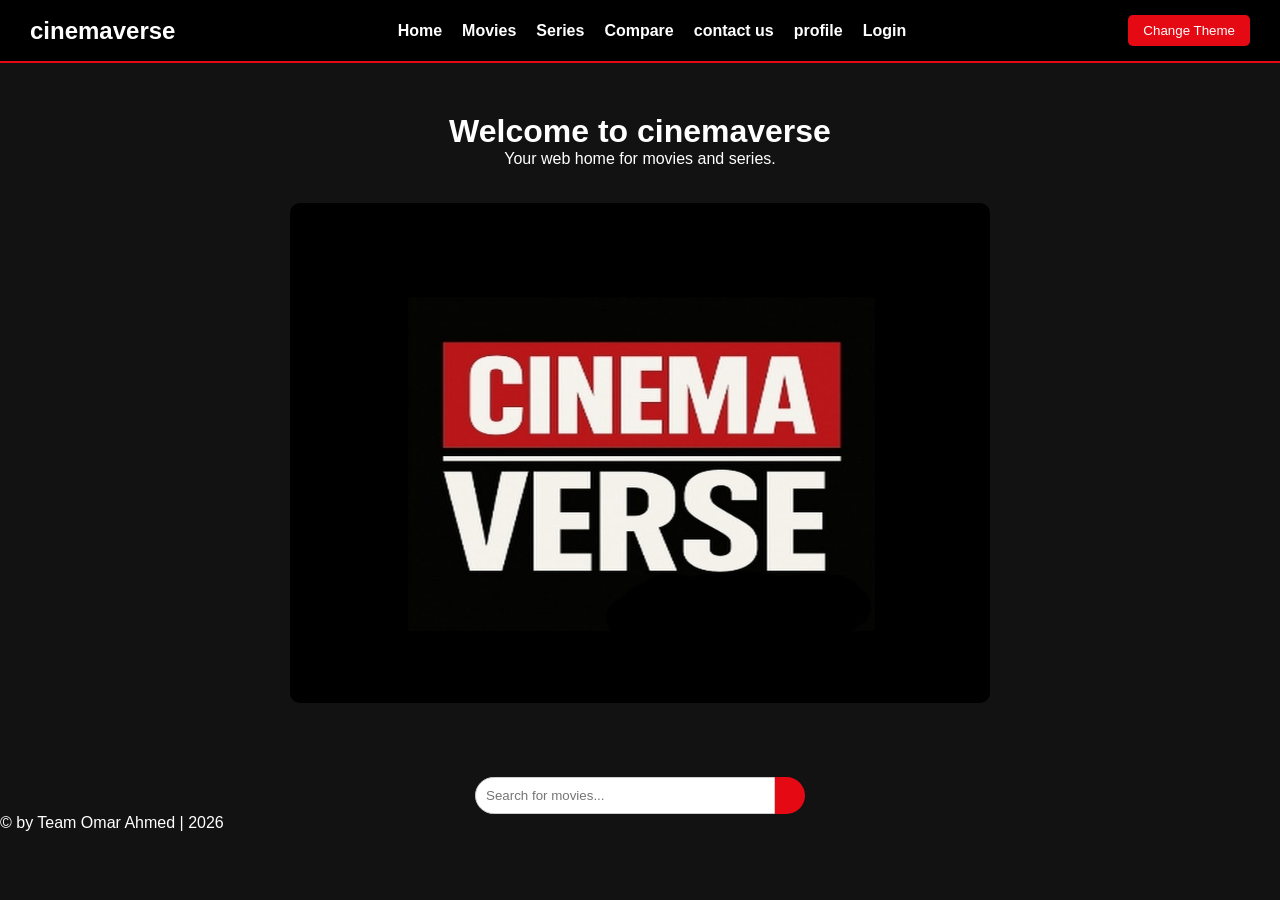
<file: index.html>
<!DOCTYPE html>
<html lang="en">
<head>
 <meta charset="UTF-8">
 <meta name="viewport" content="width=device-width, initial-scale=1.0">
<title>cinemaverse-Home</title>
 <link rel="stylesheet" href="css/style.css">
</head>
<body>
    <nav>
  <h2>cinemaverse</h2>
<ul>
 <li><a href="index.html">Home</a></li>
 <li><a href="movies.html">Movies</a></li>
 <li><a href="series.html">Series</a></li>
 <li><a href="compare-movies.html">Compare</a></li>
 <li><a href="contact.html">contact us</a></li>
 <li><a href="profile.html">profile</a></li>
 <li><a href="login.html">Login</a></li>
</ul>
        <button class="theme-toggle" onclick="toggleTheme()">Change Theme</button>
    </nav>

    <div style="text-align: center; padding: 50px;">
        <h1>Welcome to cinemaverse</h1>
     <p>Your web home for movies and series.</p>
        
 <img src="images/1.jpg" alt="Navigation Banner"  style="margin-top: 3%; border-radius: 10px;" width="700px" height="500px">
    </div>
<div class="search-container">
    <input type="text" placeholder="Search for movies...">
    <button type="submit"><i class="fa fa-search"></i></button>
</div>
<footer><p>&copy;  by Team Omar Ahmed | 2026</p></footer>
    <script src="js/main.js"></script>

</body>
</html>
</file>
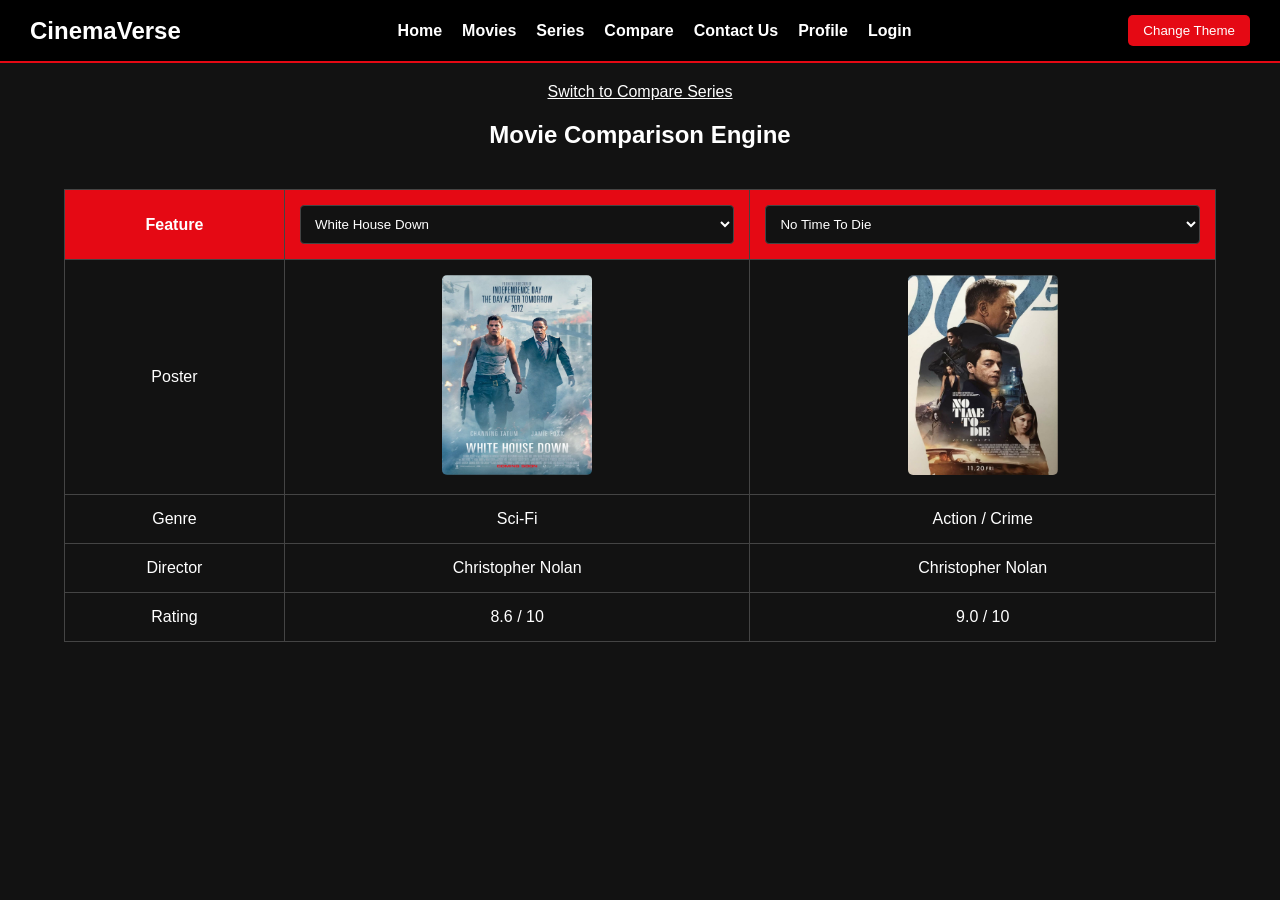
<file: compare-movies.html>
<!DOCTYPE html>
<html lang="en">
<head>
    <meta charset="UTF-8">
    <meta name="viewport" content="width=device-width, initial-scale=1.0">
    <title>cinemaverse-Compare Movies</title>
    <link rel="stylesheet" href="css/style.css">
</head>
<body>
    <nav>
       <h2>CinemaVerse</h2>
    <ul>
        <li><a href="index.html">Home</a></li>
         <li><a href="movies.html">Movies</a></li>
        <li><a href="series.html">Series</a></li>
    <li><a href="compare-movies.html">Compare</a></li>
        <li><a href="contact.html">Contact Us</a></li>
       <li><a href="profile.html">Profile</a></li>
        <li><a href="login.html">Login</a></li>
        </ul>
        <button class="theme-toggle" onclick="toggleTheme()">Change Theme</button>
    </nav>

    <div style="text-align: center; margin-top: 20px;">
        <a href="compare-series.html" style="color: var(--text-color); text-decoration: underline;">Switch to Compare Series</a>
    </div>

    <h2 style="text-align: center; margin-top: 20px;">Movie Comparison Engine</h2>

    <table class="compare-table">
        <thead>
            <tr>
            <th>Feature</th>
            <th>
                <select id="movieSelect1" onchange="updateCompareMovie(1)">
              <option value="White House Down" selected>White House Down</option>
              <option value="No Time To Die">No Time To Die</option>
                    <option value="Fast X">Fast X</option>
                    <option value="Scream">Scream</option>
                  <option value="Man On Fire">Man On Fire</option>
                <option value="Bank El7az">Bank El7az</option>
                <option value="El3ameel Sifr">El3ameel Sifr</option>
                 <option value="Extraction">Extraction</option>
             <option value="The Accountant">The Accountant</option>
                        <option value="12 Strong">12 Strong</option>
                    </select>
                </th>
                <th>
            <select id="movieSelect2" onchange="updateCompareMovie(2)">
        <option value="White House Down">White House Down</option>
                        <option value="No Time To Die" selected>No Time To Die</option> 
                            <option value="Fast X">Fast X</option>
                <option value="Scream">Scream</option>
    <option value="Man On Fire">Man On Fire</option>
             <option value="Bank El7az">Bank El7az</option>
   <option value="El3ameel Sifr">El3ameel Sifr</option>
          <option value="Extraction">Extraction</option>
                        <option value="The Accountant">The Accountant</option>
            <option value="12 Strong">12 Strong</option>
          </select>
            </th>
         </tr>
        </thead>
        <tbody>
            <tr>
                <td>Poster</td>
                <td><img id="poster1" src="images/5.jpeg" class="movie-poster"></td>
                <td><img id="poster2" src="images/6.jpeg" class="movie-poster"></td>
                 <tr>
                <td>Genre</td>
       <td id="genre1">Sci-Fi</td>
                <td id="genre2">Action / Crime</td>
            </tr>
      <tr>
                <td>Director</td>
                <td id="director1">Christopher Nolan</td>
                <td id="director2">Christopher Nolan</td>
            </tr>
            <tr>
   <td>Rating</td>
                <td id="rating1">8.6 / 10</td>
       <td id="rating2">9.0 / 10</td>
            </tr>
        </tbody>
    </table>

    <script src="js/main.js"></script>
</body>
</html>
</file>
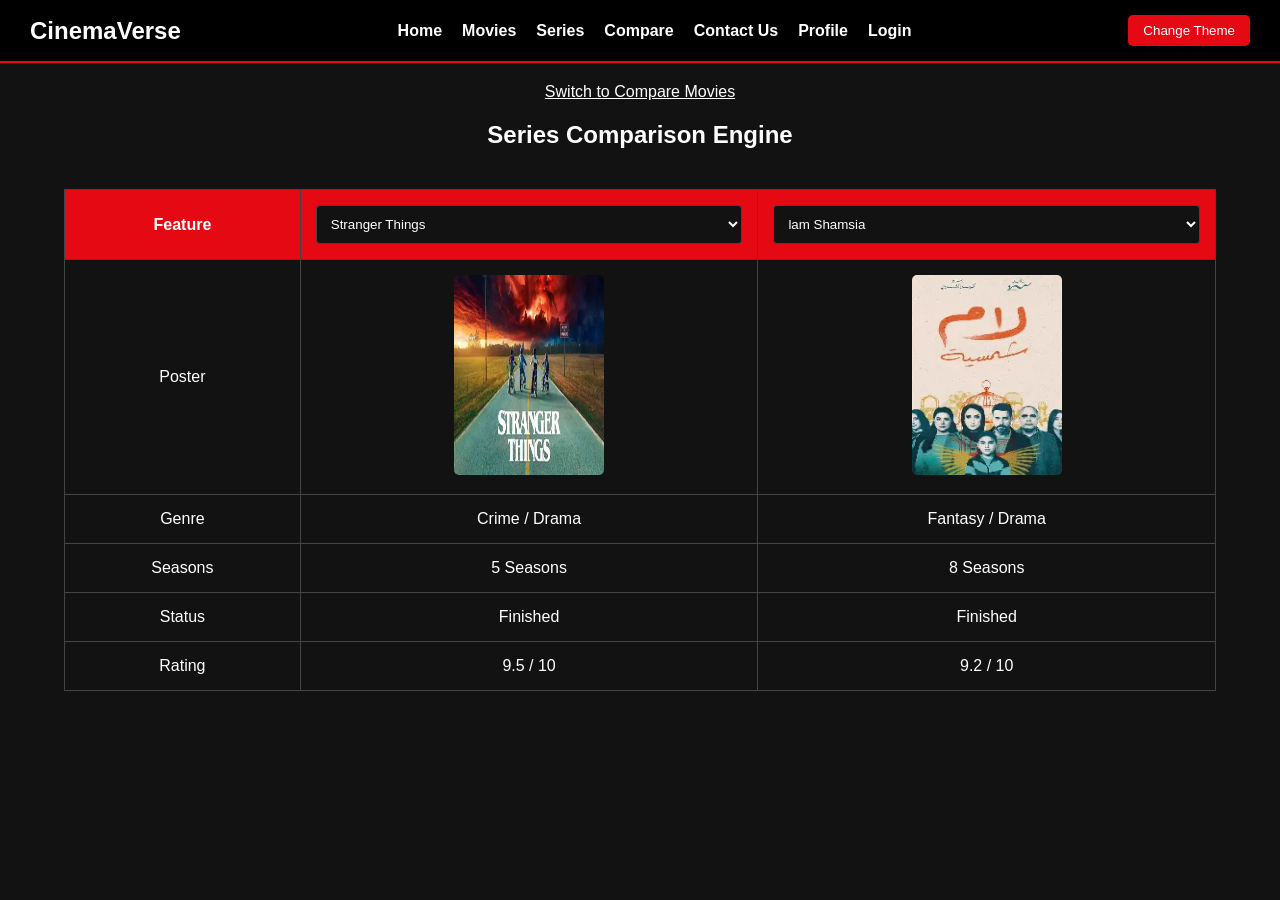
<file: compare-series.html>
<!DOCTYPE html>
<html lang="en">
<head>
    <meta charset="UTF-8">
    <meta name="viewport" content="width=device-width, initial-scale=1.0">
<title>cinemaverse-Compare Series</title>
    <link rel="stylesheet" href="css/style.css">
</head>
<body>
 <nav>
       <h2>CinemaVerse</h2>
    <ul>
       <li><a href="index.html">Home</a></li>
      <li><a href="movies.html">Movies</a></li>
     <li><a href="series.html">Series</a></li>
         <li><a href="compare-movies.html">Compare</a></li>
        <li><a href="contact.html">Contact Us</a></li>
        <li><a href="profile.html">Profile</a></li>
            <li><a href="login.html">Login</a></li>
      </ul>
      <button class="theme-toggle" onclick="toggleTheme()">Change Theme</button>
    </nav>

    <div style="text-align: center; margin-top: 20px;">
        <a href="compare-movies.html" style="color: var(--text-color); text-decoration: underline;">Switch to Compare Movies</a>
    </div>

    <h2 style="text-align: center; margin-top: 20px;">Series Comparison Engine</h2>

    <table class="compare-table">
     <thead>
         <tr>
          <th>Feature</th>
              <th>
            <select id="seriesSelect1" onchange="updateCompareSeries(1)">
               <option value="Stranger Things" selected>Stranger Things</option>
                       <option value="lam Shamsia">lam Shamsia</option>
                    <option value="Chernobyl">Chernobyl</option>
                   <option value="Aluostora">Aluostora</option>
                    <option value="Dark">Dark</option>
            <option value="Game of Thrones">Game of Thrones</option>
                <option value="etni'n Gherna">etni'n Gherna</option>
                <option value="Prison Break">Prison Break</option>
               <option value="Breaking Bad">Breaking Bad</option>
             <option value="The Boys">The Boys</option>
                    </select>
        </th>
        <th>
        <select id="seriesSelect2" onchange="updateCompareSeries(2)">
                        <option value="Stranger Things">Stranger Things</option>
                  <option value="lam Shamsia" selected>lam Shamsia</option>
                   <option value="Chernobyl">Chernobyl</option>
                       <option value="Aluostora">Aluostora</option>
                        <option value="Dark">Dark</option>
                <option value="Game of Thrones">Game of Thrones</option>
                   <option value="etni'n Gherna">etni'n Gherna</option>             
                          <option value="Prison Break">Prison Break</option>
                                                  <option value="Breaking Bad">Breaking Bad</option>
                <option value="The Boys">The Boys</option>
                </select>
             </th>
            </tr>
        </thead>
        <tbody>
            <tr>
           <td>Poster</td>
        <td><img id="sposter1" src="images/14.webp" class="movie-poster"></td>
            <td><img id="sposter2" src="images/19.webp" class="movie-poster"></td>
            </tr>
            <tr>
                <td>Genre</td>
             <td id="sgenre1">Crime / Drama</td>
              <td id="sgenre2">Fantasy / Drama</td>
            </tr>
            <tr>
                <td>Seasons</td>   
                      <td id="sseasons1">5 Seasons</td>
                <td id="sseasons2">8 Seasons</td>
            </tr>
            <tr>
               <td>Status</td>
             <td id="sstatus1">Finished</td>
             <td id="sstatus2">Finished</td>
        </tr>
            <tr>
            <td>Rating</td>
               <td id="srating1">9.5 / 10</td>
         <td id="srating2">9.2 / 10</td>
            </tr>
        </tbody>
    </table>

    <script src="js/main.js"></script>
</body>
</html>
</file>
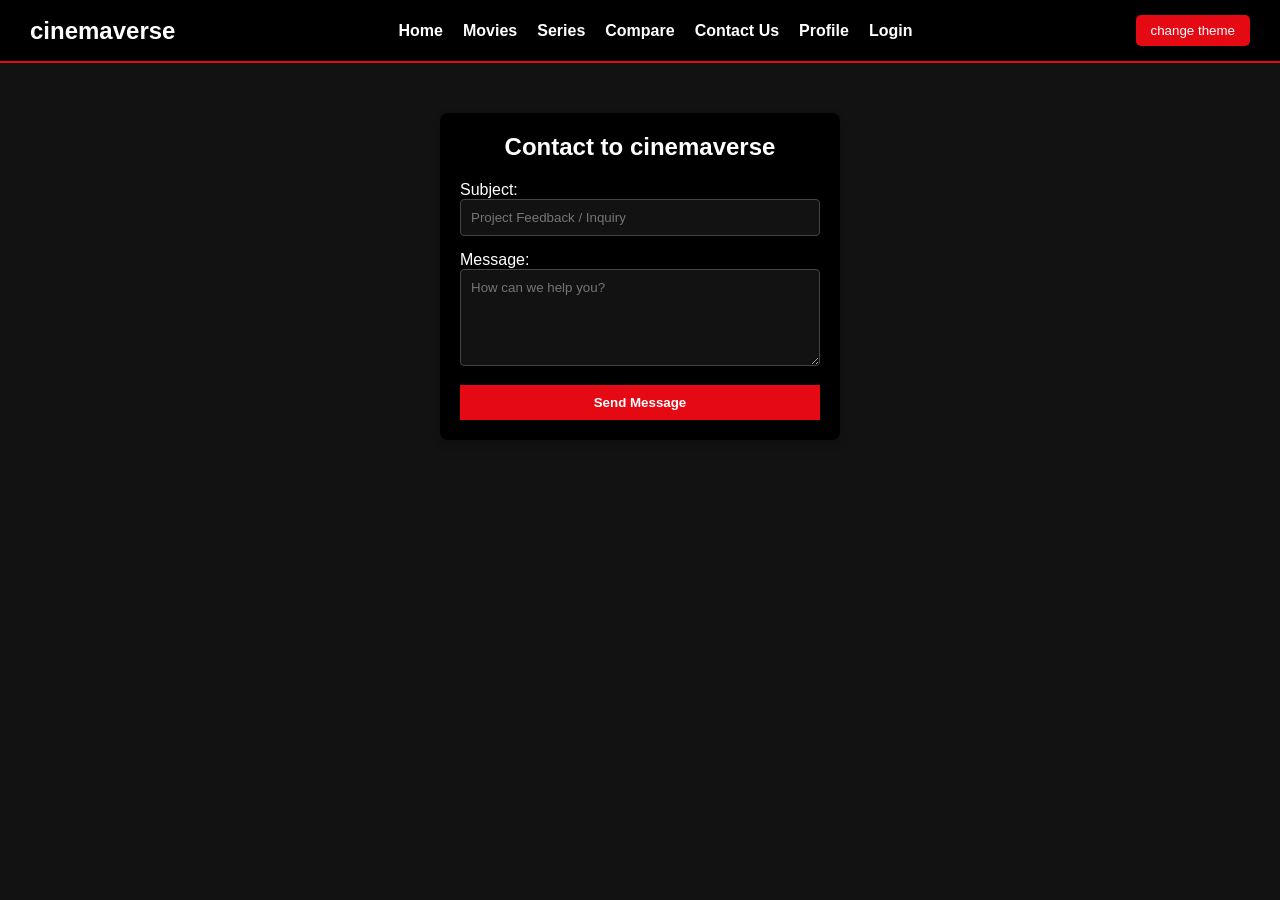
<file: contact.html>
<!DOCTYPE html>
<html lang="en">
<head>
    <meta charset="UTF-8">
    <meta name="viewport" content="width=device-width, initial-scale=1.0">
    <title>cinemaverse - Contact</title>
    <link rel="stylesheet" href="css/style.css">
</head>
<body>
    <nav>
         <h2>cinemaverse</h2>
        <ul>
      <li><a href="index.html">Home</a></li>
     <li><a href="movies.html">Movies</a></li>
    <li><a href="series.html">Series</a></li>
     <li><a href="compare-movies.html">Compare</a></li>
        <li><a href="contact.html">Contact Us</a></li>
      <li><a href="profile.html">Profile</a></li>
       <li><a href="login.html">Login</a></li>
        </ul>
        <button class="theme-toggle" onclick="toggleTheme()">change theme</button>
    </nav>
 <div class="form-container">
     <h2 style="text-align: center; margin-bottom: 20px;">Contact to cinemaverse</h2>
    <form id="contactForm" onsubmit="validateContact(event)">
          <div class="form-group">
                  <label for="subject">Subject:</label>
<input type="text" id="subject" placeholder="Project Feedback / Inquiry" required>
        </div>    
            <div class="form-group">
        <label for="message">Message:</label>
      <textarea id="message" rows="5" placeholder="How can we help you?" required></textarea>
            </div>
        
            <button type="submit" style="width: 100%; height:80% ; padding: 10px; background-color: var(--primary-color); color: white; border: none; cursor: pointer; font-weight: bold;">Send Message</button>
        </form>
    </div>

    <script src="js/main.js"></script>
</body>
</html>
</file>
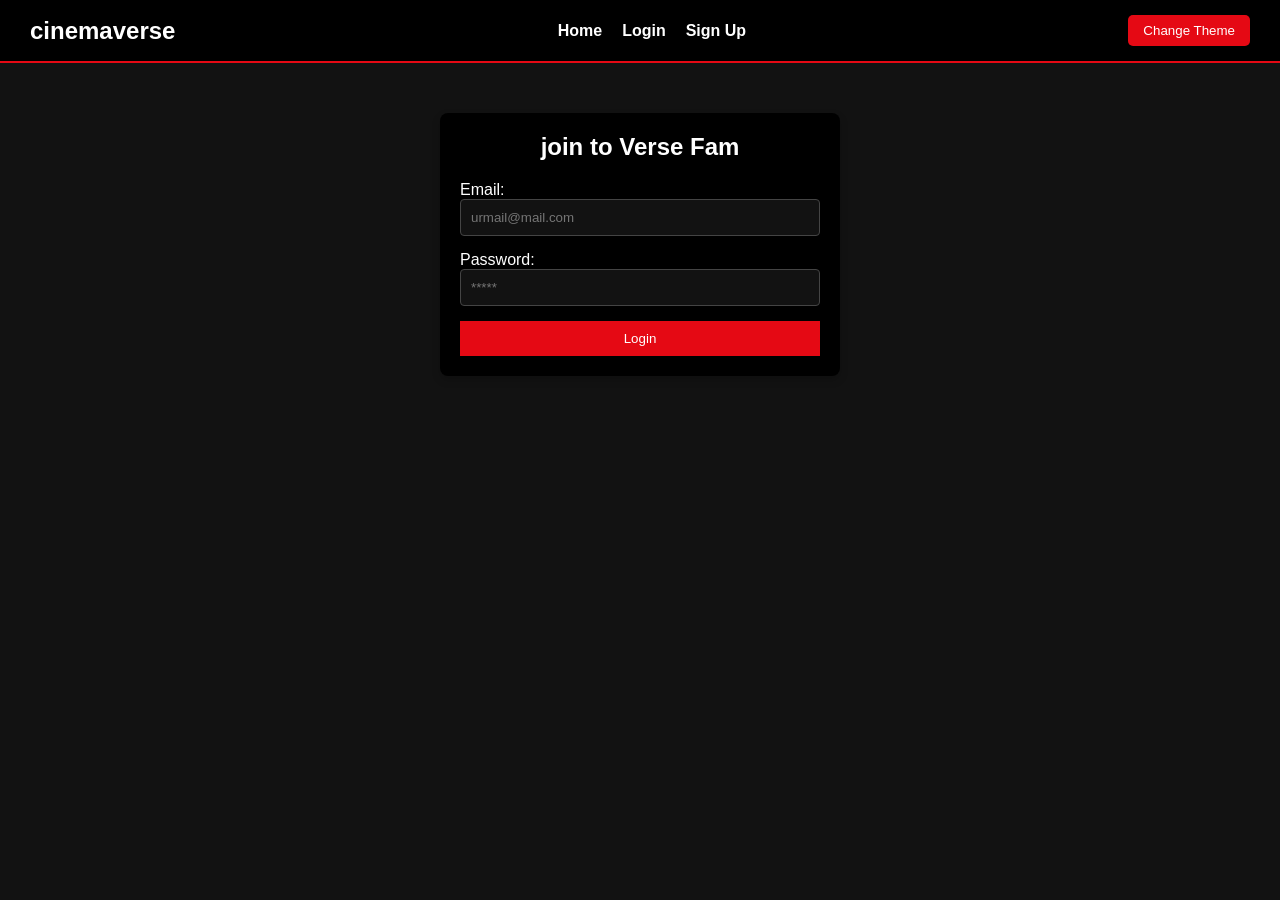
<file: login.html>
<!DOCTYPE html>
<html lang="en">
<head>
    <meta charset="UTF-8">
    <meta name="viewport" content="width=device-width, initial-scale=1.0">
       <title>cinemaverse-Login</title>
    <link rel="stylesheet" href="css/style.css">
</head>
<body>
    <nav>
    <h2>cinemaverse</h2>
  <ul>
          <li><a href="index.html">Home</a></li>
     <li><a href="login.html">Login</a></li>
            <li><a href="signup.html">Sign Up</a></li>
      </ul>
     <button class="theme-toggle" onclick="toggleTheme()">Change Theme</button>
    </nav>

    <div class="form-container">
        <h2 style="text-align: center; margin-bottom: 20px;">join to Verse Fam</h2>
    <form onsubmit="validateLogin(event)" novalidate>
    <div class="form-group">
        <label for="email">Email:</label>
       <input type="email" id="email" placeholder="urmail@mail.com">
    <div id="email-error" class="custom-error"></div>
        </div>
            
     <div class="form-group">
         <label for="password">Password:</label>
    <input type="password" id="password" placeholder="*****">
    <div id="pass-error" class="custom-error"></div>
</div>
            
      <button type="submit" style="width: 100%; padding: 10px; background-color: var(--primary-color); color: white; border: none; cursor: pointer;">Login</button>
  </form>
    </div>

    <script src="js/main.js"></script>
</body>
</html>
</file>
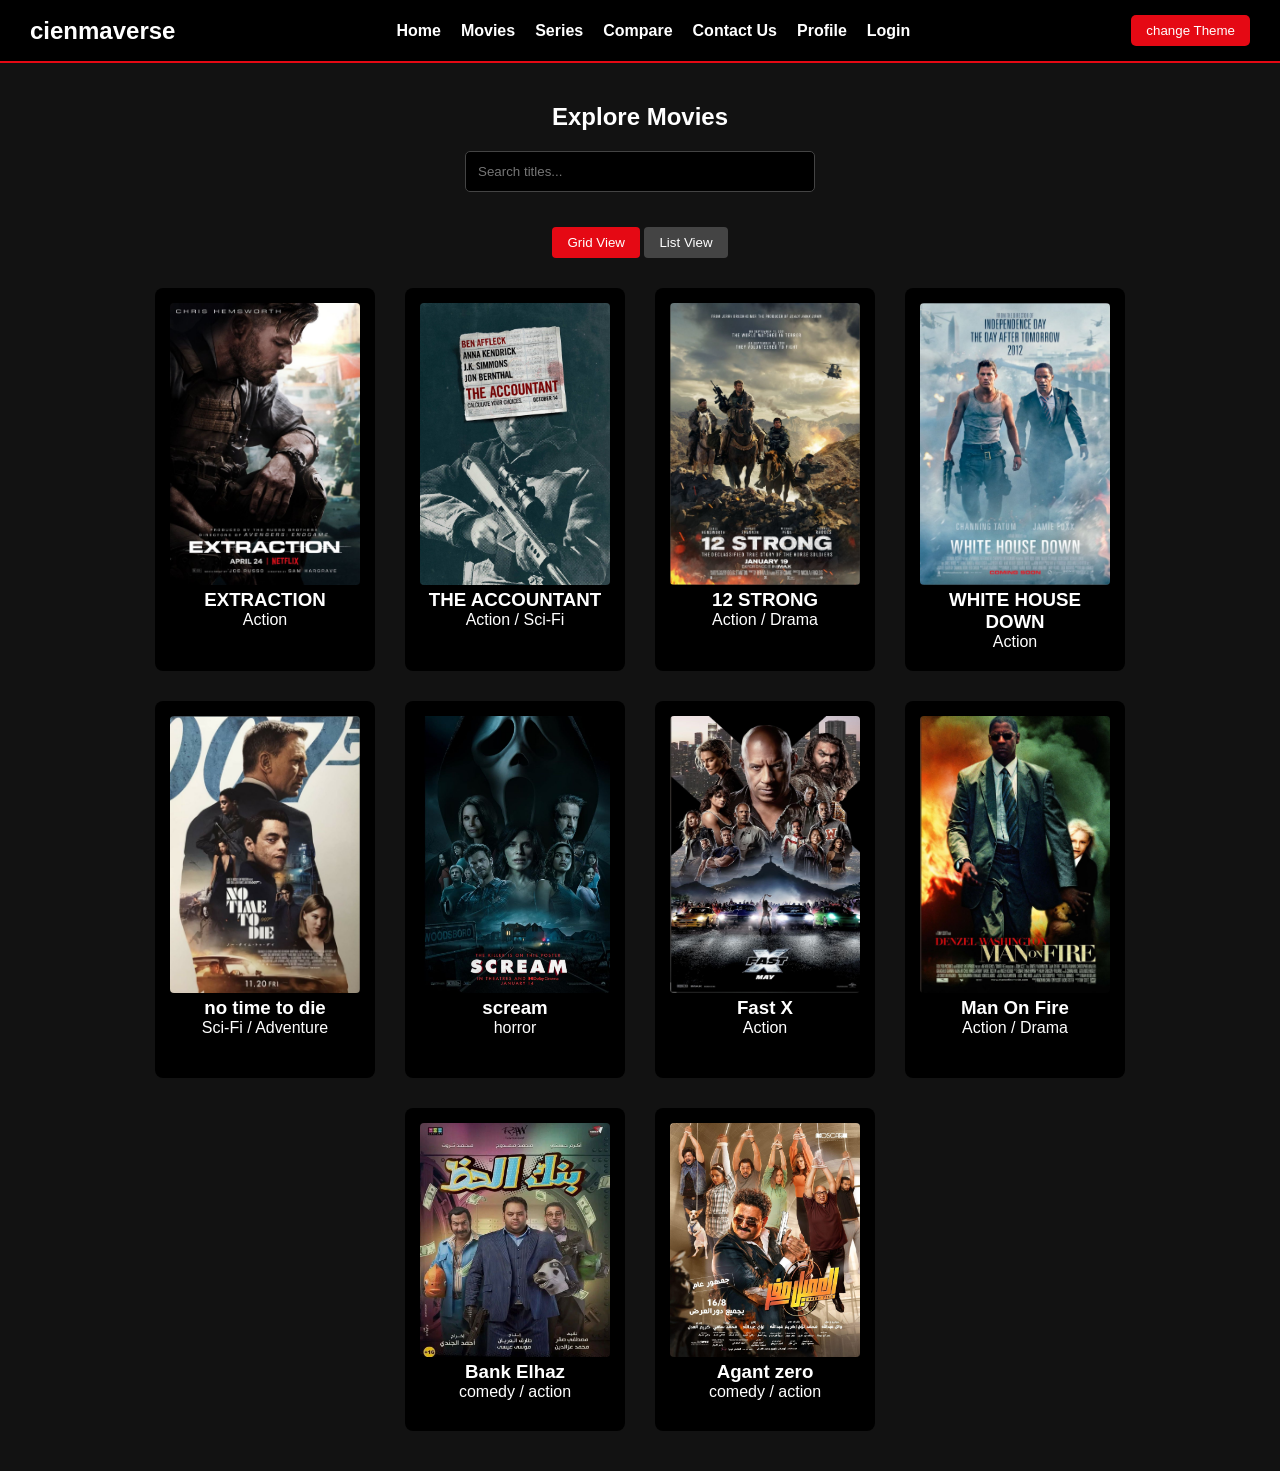
<file: movies.html>
<!DOCTYPE html>
<html lang="en">
<head>
<meta charset="UTF-8">
<meta name="viewport" content="width=device-width, initial-scale=1.0">
<title>cinemaverse - Movies</title>
<link rel="stylesheet" href="css/style.css">
<script src="https://code.jquery.com/jquery-3.6.0.min.js"></script>
</head>
<body>
<nav>
<h2>cienmaverse</h2>
<ul>
<li><a href="index.html">Home</a></li>
<li><a href="movies.html">Movies</a></li>
<li><a href="series.html">Series</a></li>
<li><a href="compare-movies.html">Compare</a></li>
<li><a href="contact.html">Contact Us</a></li>
<li><a href="profile.html">Profile</a></li>
<li><a href="login.html">Login</a></li>
</ul>
<button class="theme-toggle" onclick="toggleTheme()">change Theme</button>
</nav>

<div style="padding: 40px; text-align: center;">
<h2>Explore Movies</h2>
<input type="text" id="ayhaga2" placeholder="Search titles..." style="padding: 12px; width: 350px; margin: 20px 0; border-radius: 5px; border: 1px solid var(--table-border); background-color: var(--nav-bg); color: var(--text-color);">        
<div style="margin: 15px 0;">
<button id="ayhaga3" style="padding: 8px 15px; cursor: pointer; background-color: var(--primary-color); color: white; border: none; border-radius: 4px;">Grid View</button>
<button id="20250301" style="padding: 8px 15px; cursor: pointer; background-color: #444; color: white; border: none; border-radius: 4px;">List View</button>
</div>        
         <div id="ayhaga" style="display: flex; justify-content: center; gap: 30px; margin-top: 30px; flex-wrap: wrap;">
    <div class="movie-card"><img src="images/2.jpeg" style="width: 100%; height: 80%; border-radius: 4px;"><div><h3 class="movie-title">EXTRACTION</h3><p>Action</p></div></div>
   <div class="movie-card"><img src="images/3.jpeg" style="width: 100%; height: 80%; border-radius: 4px;"><div><h3 class="movie-title">THE ACCOUNTANT</h3><p>Action / Sci-Fi</p></div></div>
<div class="movie-card"><img src="images/4.jpeg" style="width: 100%; height: 80%; border-radius: 4px;"><div><h3 class="movie-title">12 STRONG</h3><p>Action / Drama</p></div></div>
 <div class="movie-card"><img src="images/5.jpeg" style="width: 100%; height: 80%; border-radius: 4px;"><div><h3 class="movie-title">WHITE HOUSE DOWN</h3><p>Action</p></div></div>
   <div class="movie-card"><img src="images/6.jpeg" style="width: 100%; height: 80%; border-radius: 4px;"><div><h3 class="movie-title">no time to die</h3><p>Sci-Fi / Adventure</p></div></div>
     <div class="movie-card"><img src="images/9.jpeg" style="width: 100%; height: 80%; border-radius: 4px;"><div><h3 class="movie-title">scream</h3><p>horror</p></div></div>
<div class="movie-card"><img src="images/8.jpeg" style="width: 100%; height: 80%; border-radius: 4px;"><div><h3 class="movie-title">Fast X</h3><P>Action</P> </div></div>
      <div class="movie-card"><img src="images/10.jpeg" style="width: 100%; height: 80%; border-radius: 4px;"><div><h3 class="movie-title">Man On Fire</h3><p>Action / Drama</p></div></div>
         <div class="movie-card"><img src="images/21.jpeg" style="width: 100%; height: 80%; border-radius: 4px;"><div><h3 class="movie-title">Bank Elhaz</h3><p>comedy / action</p></div></div>
<div class="movie-card"><img src="images/22.jpeg" style="width: 100%; height: 80%; border-radius: 4px;"><div><h3 class="movie-title">Agant zero</h3><p>comedy / action</p></div></div>
</div>
</div>

<script src="js/main.js"></script>

<script>
     $(document).ready(function(){
    
    $("#20250301").on('click', function(){
        
        var myDiv = $("#ayhaga");
        myDiv.addClass("list-view");
   
        $(this).css("background", "red"); 
        $("#ayhaga3").css("background", "#444");
    });

    
    $("#ayhaga3").on('click', function(){
        var box = $("#ayhaga");
        box.removeClass("list-view");
        
        
        $(this).css("background", "red");
        $("#20250301").css("background", "#444");
    });

    $("#ayhaga2").keyup(function() {
        var text = $(this).val();
        var lowerText = text.toLowerCase();

        $(".movie-card").each(function() {
            var title = $(this).find(".movie-title").text().toLowerCase();
            if (title.indexOf(lowerText) > -1) {
                $(this).show();
            } else {
                $(this).hide();
            }
        });
    });
});
</script>
</body>
</html>
</file>
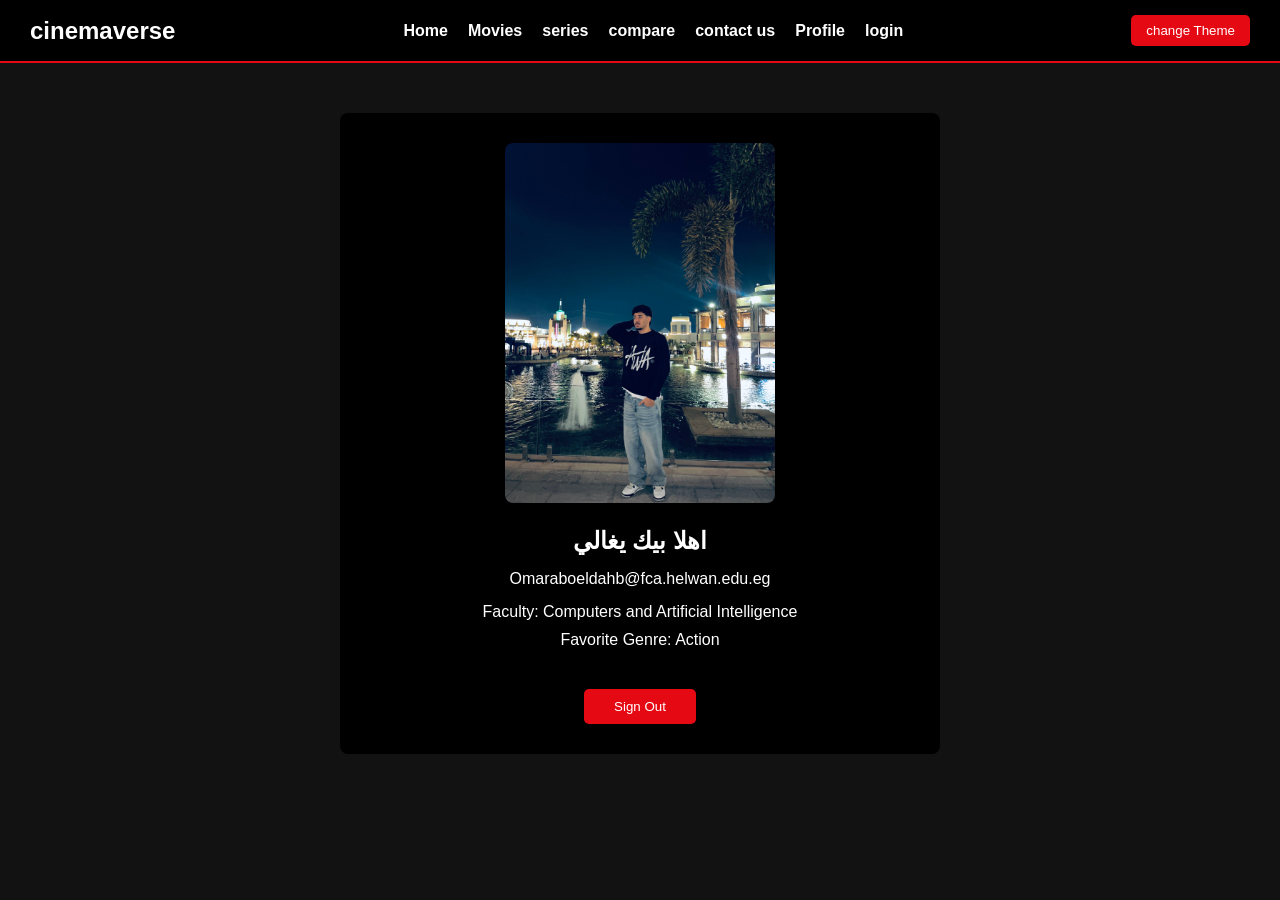
<file: profile.html>
<!DOCTYPE html>
<html lang="en">
<head>
    <meta charset="UTF-8">
    <meta name="viewport" content="width=device-width, initial-scale=1.0">
    <title>cinemaverse-Profile</title>
<link rel="stylesheet" href="css/style.css">
</head>
<body>
    <nav>
     <h2>cinemaverse</h2>
     <ul>
    <li><a href="index.html">Home</a></li>
        <li><a href="movies.html">Movies</a></li>
        <li><a href="series.html">series</a></li>
        <li><a href="compare-movies.html">compare</a></li>
        <li><a href="contact.html">contact us</a></li>
     <li><a href="profile.html">Profile</a></li>
         <li><a href="login.html">login</a></li>
</ul>
        <button class="theme-toggle" onclick="toggleTheme()">change Theme</button>
    </nav>

    <div style="max-width: 600px; margin: 50px auto; padding: 30px; background-color: var(--nav-bg); border-radius: 8px; text-align: center;">
        <img src="images/25.JPG" alt="Profile Picture" style="width: 50%;height: 90%; border-radius:8px; margin-bottom: 20px;">
        <h2>اهلا بيك يغالي</h2>
<p style="margin: 15px 0; color: var(--text-color);">Omaraboeldahb@fca.helwan.edu.eg</p>
      <p style="margin: 10px 0;">Faculty: Computers and Artificial Intelligence</p>
     <p style="margin: 10px 0;">Favorite Genre: Action</p>
        
        <button style="margin-top: 30px; padding: 10px 30px; background-color: var(--primary-color); color: white; border: none; border-radius: 5px; cursor: pointer;" onclick="window.location.href='login.html'">Sign Out</button>
    </div>

    <script src="js/main.js"></script>
</body>
</html>
</file>
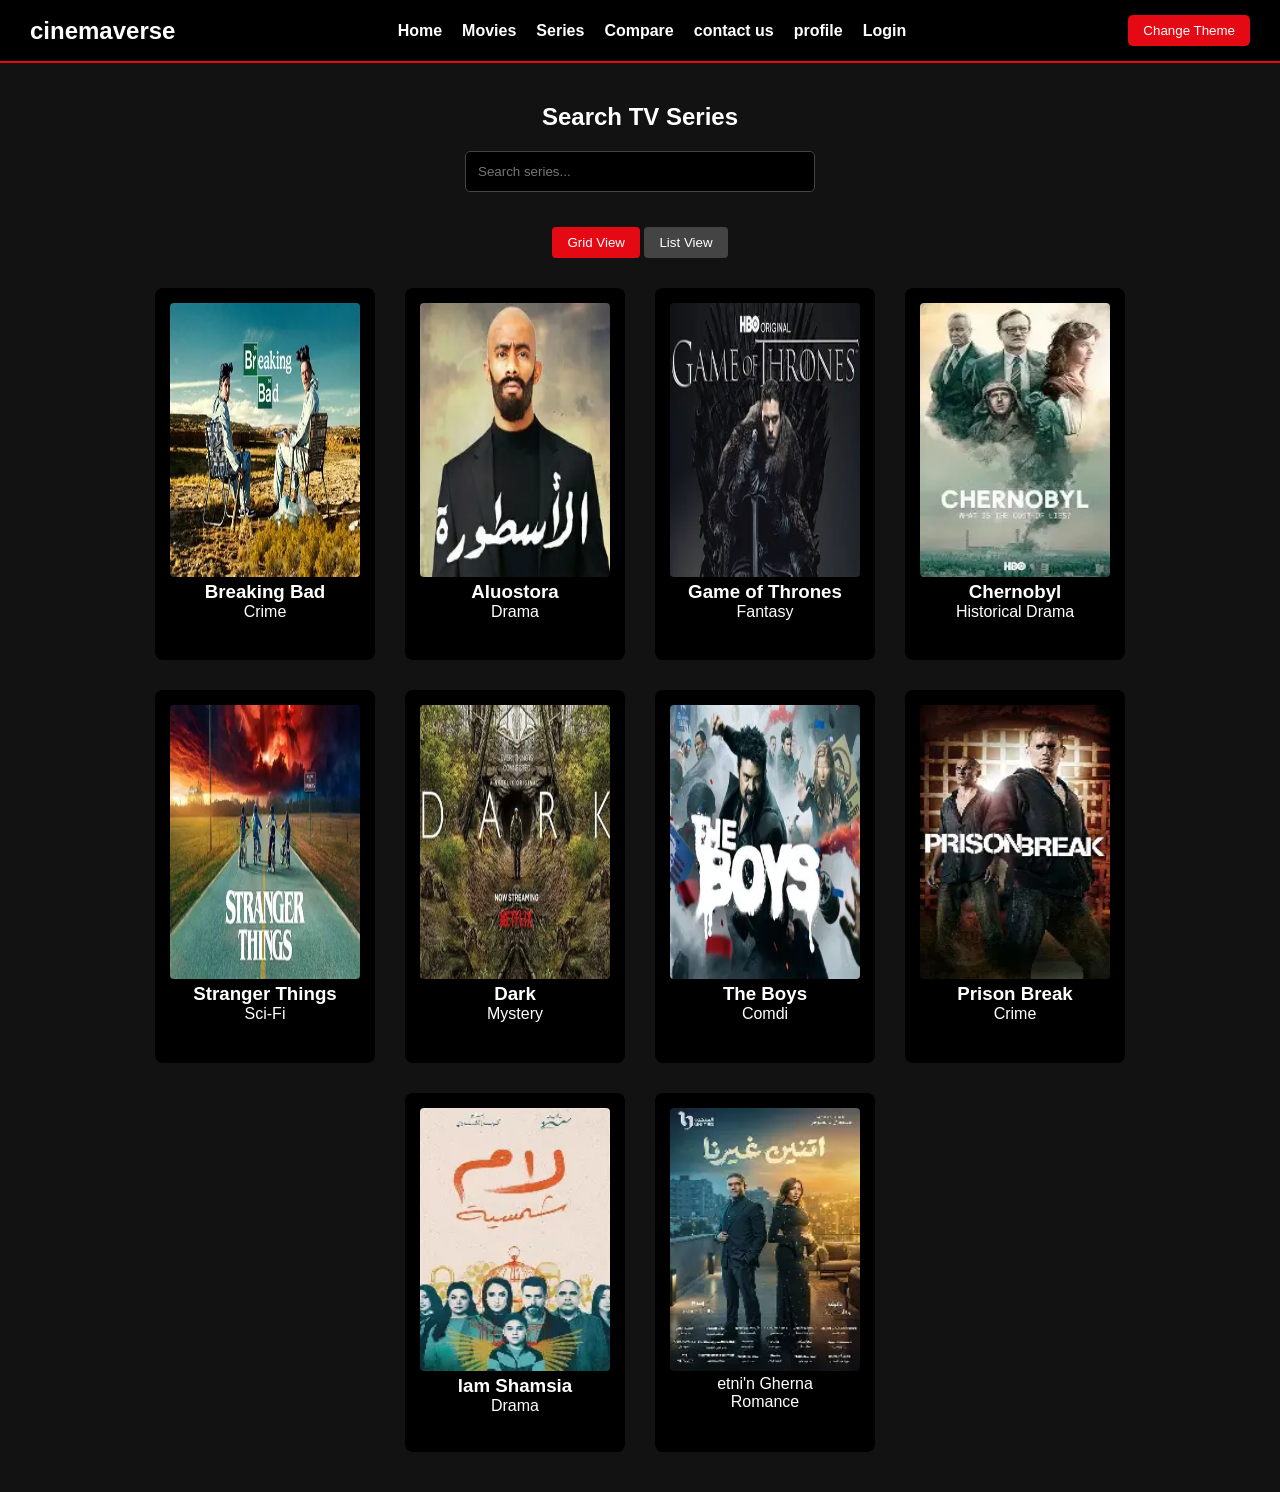
<file: series.html>
<!DOCTYPE html>
<html lang="en">
<head>
 <meta charset="UTF-8">
<meta name="viewport" content="width=device-width, initial-scale=1.0">
 <title>cinemaverse-Series</title>
<link rel="stylesheet" href="css/style.css">

</head>
<body>
     <nav>
<h2>cinemaverse</h2>
   <ul>
 <li><a href="index.html">Home</a></li>
 <li><a href="movies.html">Movies</a></li>
 <li><a href="series.html">Series</a></li>
 <li><a href="compare-movies.html">Compare</a></li>
 <li> <a href="contact.html">contact us</a></li>
 <li><a href="profile.html">profile</a></li>
 <li><a href="login.html">Login</a></li>
</ul>
    <button class="theme-toggle" onclick="toggleTheme()">Change Theme</button>
    </nav>

<div style="padding: 40px; text-align: center;">
 <h2>Search TV Series</h2>
<input type="text" id="ayhaga2" placeholder="Search series..." style="padding: 12px; width: 350px; margin: 20px 0; border-radius: 5px; border: 1px solid var(--table-border); background-color: var(--nav-bg); color: var(--text-color);">
        
     <div style="margin: 15px 0;">
          <button id="ayhaga3" style="padding: 8px 15px; cursor: pointer; background-color: var(--primary-color); color: white; border: none; border-radius: 4px;">Grid View</button>
 <button id="20250301" style="padding: 8px 15px; cursor: pointer; background-color: #444; color: white; border: none; border-radius: 4px;">List View</button>
       </div>
        
<div id="ayhaga" style="display: flex; justify-content: center; gap: 30px; margin-top: 30px; flex-wrap: wrap;">
        <div class="movie-card"><img src="images/11.webp" style="width: 100%;height: 80%; border-radius: 4px;"><div><h3 class="movie-title">Breaking Bad</h3><p>Crime</p></div></div>
         <div class="movie-card"><img src="images/18.webp" style="width: 100%; height: 80%; border-radius: 4px;"><div><h3 class="movie-title">Aluostora</h3><p>Drama</p></div></div>
        <div class="movie-card"><img src="images/12.webp" style="width: 100%; height: 80%; border-radius: 4px;"><div><h3 class="movie-title">Game of Thrones</h3><p>Fantasy</p></div></div>
       <div class="movie-card"><img src="images/13.webp" style="width: 100%; height: 80%; border-radius: 4px;"><div><h3 class="movie-title">Chernobyl</h3><p>Historical Drama</p></div></div>
        <div class="movie-card"><img src="images/14.webp" style="width: 100%; height: 80%; border-radius: 4px;"><div><h3 class="movie-title">Stranger Things</h3><p>Sci-Fi</p></div></div>
        <div class="movie-card"><img src="images/15.webp" style="width: 100%; height: 80%; border-radius: 4px;"><div><h3 class="movie-title">Dark</h3><p>Mystery</p></div></div>
    <div class="movie-card"><img src="images/16.webp" style="width: 100%; height: 80%; border-radius: 4px;"><div><h3 class="movie-title">The Boys</h3><p>Comdi</p></div></div>
    <div class="movie-card"><img src="images/17.webp" style="width: 100%; height: 80%; border-radius: 4px;"><div><h3 class="movie-title">Prison Break</h3><p>Crime</p></div></div>
     <div class="movie-card"><img src="images/19.webp" style="width: 100%; height: 80%; border-radius: 4px;"><div><h3 class="movie-title">lam Shamsia</h3><p></p>Drama</div></div>
        <div class="movie-card"><img src="images/20.webp" style="width: 100%; height: 80%; border-radius: 4px;"><div><h3 class="movie-title"></h3>etni'n Gherna<p></p></div>Romance</div>
        </div>
    </div>

    <script src="js/main.js"></script>
  
<script src="https://code.jquery.com/jquery-3.6.0.min.js"></script>
<script>
     $(document).ready(function(){
    
    $("#20250301").on('click', function(){
        
        var myDiv = $("#ayhaga");
        myDiv.addClass("list-view");
   
        $(this).css("background", "red"); 
        $("#ayhaga3").css("background", "#444");
    });

    
    $("#ayhaga3").on('click', function(){
        var box = $("#ayhaga");
        box.removeClass("list-view");
        
        
        $(this).css("background", "red");
        $("#20250301").css("background", "#444");
    });

    $("#ayhaga2").keyup(function() {
        var text = $(this).val();
        var lowerText = text.toLowerCase();

        $(".movie-card").each(function() {
            var title = $(this).find(".movie-title").text().toLowerCase();
            if (title.indexOf(lowerText) > -1) {
                $(this).show();
            } else {
                $(this).hide();
            }
        });
    });
});
</script>   
</body>
</html>
</file>
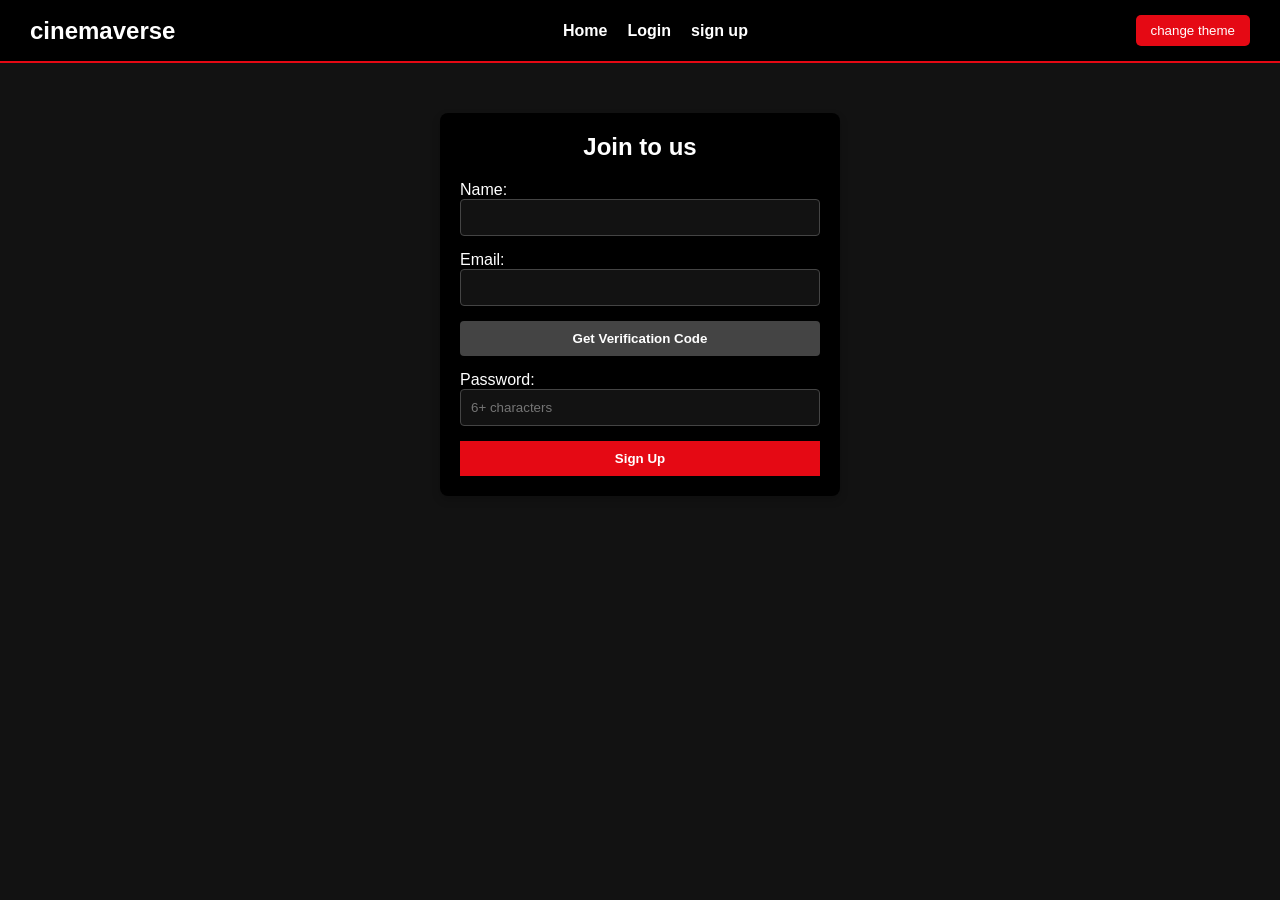
<file: signup.html>
<!DOCTYPE html>
<html lang="en">
<head>
<meta charset="UTF-8">
<meta name="viewport" content="width=device-width, initial-scale=1.0">
<title>cinemaverse - Sign Up</title>
<link rel="stylesheet" href="css/style.css">
</head>
<body>
<nav>
 <h2>cinemaverse</h2>
 <ul>
    <li><a href="index.html">Home</a></li>
    <li><a href="login.html">Login</a></li>
   <li><a href="signup.html">sign up</a></li>
</ul>
<button class="theme-toggle" onclick="toggleTheme()">change theme</button>
</nav>
<div class="form-container">
    <h2 style="text-align: center; margin-bottom: 20px;">Join to us</h2>
   <form onsubmit="validateSignup(event)">
  <div class="form-group">
  <label for="name">Name:</label>
    <input type="text" id="name" required>
</div>            
    <div class="form-group">
        <label for="reg-email">Email:</label>
        <input type="email" id="reg-email" required>
        </div>
<button type="button" id="codeBtn" onclick="requestCode()" style="width: 100%; padding: 10px; background-color: #444; color: white; border: none; cursor: pointer; margin-bottom: 15px; border-radius: 4px; font-weight: bold;">Get Verification Code</button>
<div id="verification-group" class="form-group" style="display: none;">
    <label for="verify-code">Verification Code:</label>
    <input type="text" id="verify-code" placeholder="Enter 6-digit code">
</div>
<div class="form-group">
    <label for="reg-password">Password:</label>
    <input type="password" id="reg-password" placeholder="6+ characters" required>
</div>            
<button type="submit" style="width: 100%; height: 80%; padding: 10px; background-color: var(--primary-color); color: white; border: none; cursor: pointer; font-weight: bold;">Sign Up</button>
</form>
</div>
<script src="js/main.js"></script>
</body>
</html>
</file>
<file: css/style.css>
@import url('theme-dark.css');
@import url('theme-light.css');

* {
  box-sizing: border-box;
  margin: 0;
  padding: 0;
  font-family: 'Segoe UI', Tahoma, Geneva, Verdana, sans-serif;
  transition: background-color 0.3s, color 0.3s;
}

body {
  background-color: var(--bg-color);
  color: var(--text-color);
}
.search-container {
    margin-top: 20px;
    display: flex;
    justify-content: center;
}

.search-container input {
    padding: 10px;
    width: 300px;
    border: 1px solid #ccc;
    border-radius: 20px 0 0 20px;
    outline: none;
}

.search-container button {
    padding: 10px 15px;
    background: #e50914;
    color: white;
    border: none;
    border-radius: 0 20px 20px 0;
    cursor: pointer;
}

.search-container button:hover {
    background: #b20710;
}

nav {
  background-color: var(--nav-bg);
  padding: 15px 30px;
  display: flex;
  justify-content: space-between;
  align-items: center;
  border-bottom: 2px solid var(--primary-color);
  position: sticky;
  top: 0;
  z-index: 1000;
}

nav ul {
  list-style: none;
  display: flex;
  gap: 20px;
}

nav a {
  color: var(--text-color);
  text-decoration: none;
  font-weight: bold;
}

nav a:hover {
  color: var(--primary-color);
}

button.theme-toggle {
  background-color: var(--primary-color);
  color: white;
  border: none;
  padding: 8px 15px;
  cursor: pointer;
  border-radius: 5px;
}

.form-container {
  max-width: 400px;
  margin: 50px auto;
  padding: 20px;
  background-color: var(--nav-bg);
  border-radius: 8px;
  box-shadow: 0 4px 8px rgba(0,0,0,0.2);
}

.form-group {
  margin-bottom: 15px;
}

.form-group input, .form-group textarea, select {
  width: 100%;
  padding: 10px;
  border: 1px solid var(--table-border);
  border-radius: 4px;
  background-color: var(--bg-color);
  color: var(--text-color);
}

.custom-error {
  color: var(--error-color);
  font-size: 0.85em;
  display: none;
  margin-top: 5px;
}

.compare-table {
  width: 90%;
  margin: 40px auto;
  border-collapse: collapse;
}

.compare-table th, .compare-table td {
  border: 1px solid var(--table-border);
  padding: 15px;
  text-align: center;
}

.compare-table th {
  background-color: var(--primary-color);
  color: white;
}

.movie-poster {
  width: 150px;
  border-radius: 5px;
  height: 200px;
}

.trailer-section {
  text-align: center;
  margin: 40px 0;
}

.movie-card {
  background-color: var(--nav-bg);
  padding: 15px;
  border-radius: 8px;
  width: 220px;
  transition: transform 0.3s ease, box-shadow 0.3s ease;
}

.movie-card:hover {
  transform: translateY(-10px) scale(1.05);
  box-shadow: 0 10px 20px rgba(229, 9, 20, 0.4);
}

.list-view {
  flex-direction: column !important;
  align-items: center;
}

.list-view .movie-card {
  width: 80%;
  display: flex;
  align-items: center;
  text-align: left;
}

.movie-card img {
    width: 100%;
    height: 80%;
    border-radius: 4px;
}

#searchInput {
    padding: 12px;
    width: 350px;
    margin: 20px 0;
    border-radius: 5px;
    border: 1px solid var(--table-border);
    background-color: var(--nav-bg);
    color: var(--text-color);
}

#gridBtn, #listBtn {
    padding: 8px 15px;
    cursor: pointer;
    background-color: var(--primary-color);
    color: white;
    border: none;
    border-radius: 4px;
}

#seriesContainer {
    display: flex;
    justify-content: center;
    gap: 30px;
    margin-top: 30px;
    flex-wrap: wrap;
}
</file>
